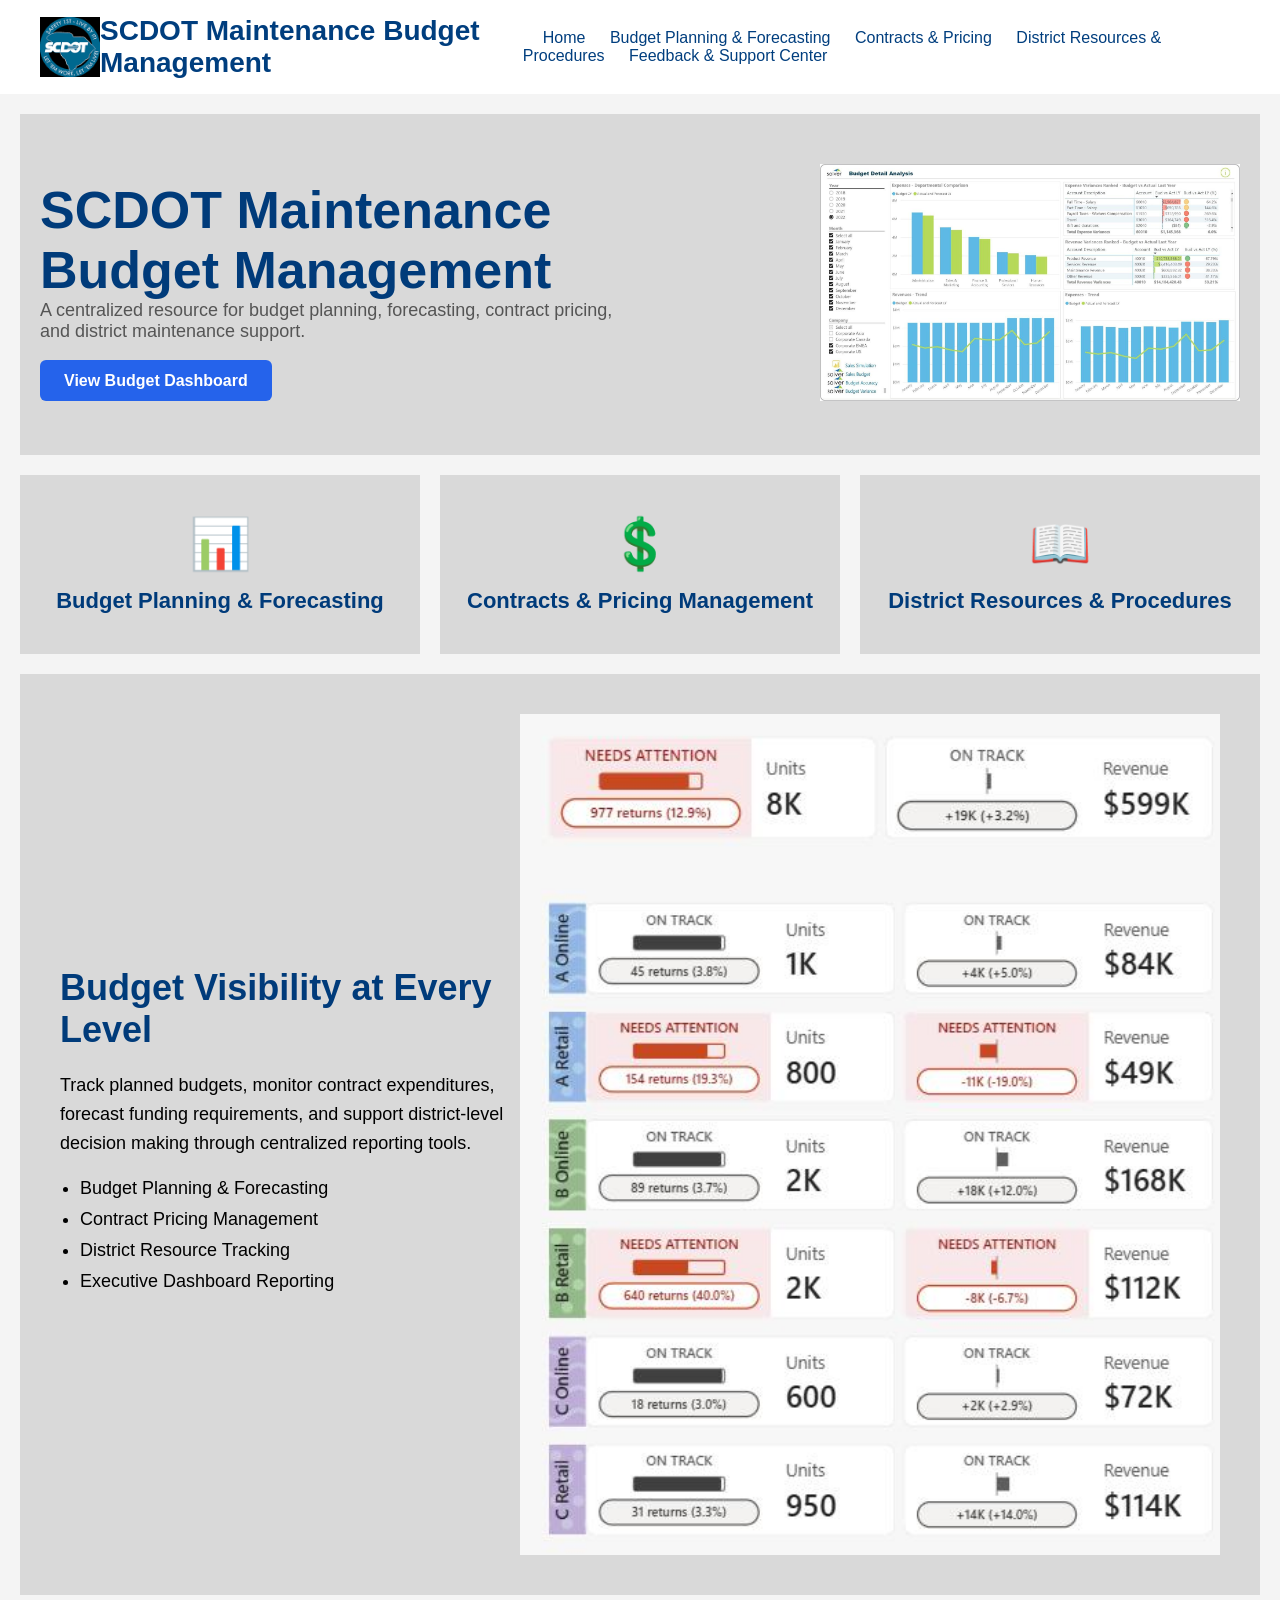
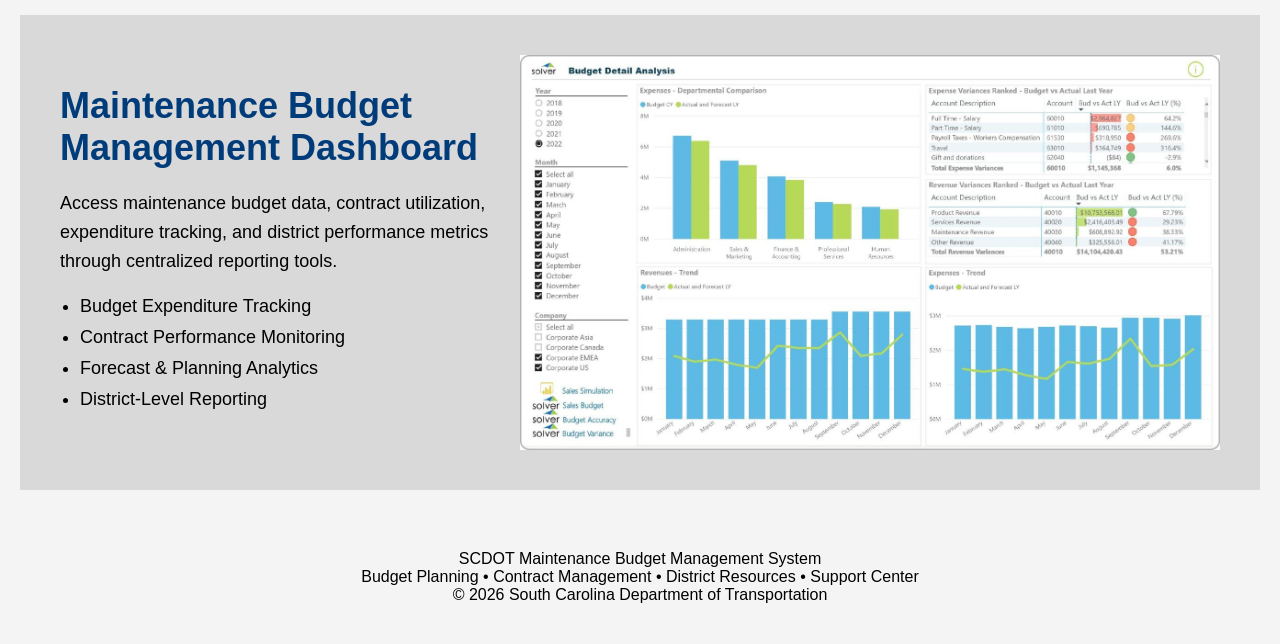
<file: index.html>
<!DOCTYPE html>
<html lang="en">

<head>
    <!--
    Author: Harry Boyd
    Course: ITEC 362
    Page: Home Page
    Date: June 2026
    -->
    <meta charset="UTF-8">
    <meta name="viewport" content="width=device-width, initial-scale=1.0">
    <title>SCDOT Maintenance Budget Management</title>

    <link rel="stylesheet" href="CSS/style.css">
</head>

<body>

    <header>

        <img src="images/scdot-logo.png"
             alt="SCDOT Logo"
             class="logo">

        <h1>SCDOT Maintenance Budget Management</h1>

        <nav>
           <a href="index.html">Home</a>
           <a href="budget.html">Budget Planning & Forecasting</a>
           <a href="contracts.html">Contracts & Pricing</a>
           <a href="district.html">District Resources & Procedures</a>
           <a href="support.html">Feedback & Support Center</a>
        </nav>

    </header>
<section class="hero">

    <div class="hero-text">
        <h2>SCDOT Maintenance Budget Management</h2>

        <p>
            A centralized resource for budget planning, forecasting,
            contract pricing, and district maintenance support.
        </p>

        <a href="#" class="btn">View Budget Dashboard</a>
    </div>

    <div class="hero-image">
        <img src="images/budget-dashboard.png.jpg" alt="Dashboard">
    </div>

</section>
<section class="features">

    <div class="feature-card">
        <h3>📊</h3>
        <h4>Budget Planning & Forecasting</h4>
    </div>

    <div class="feature-card">
        <h3>💲</h3>
        <h4>Contracts & Pricing Management</h4>
    </div>

    <div class="feature-card">
        <h3>📖</h3>
        <h4>District Resources & Procedures</h4>
    </div>


</section>
<section class="content-section">

    <div class="content-text">

        <h2>Budget Visibility at Every Level</h2>

        <p>
            Track planned budgets, monitor contract expenditures,
            forecast funding requirements, and support district-level
            decision making through centralized reporting tools.
        </p>

        <ul>
            <li>Budget Planning & Forecasting</li>
            <li>Contract Pricing Management</li>
            <li>District Resource Tracking</li>
            <li>Executive Dashboard Reporting</li>
        </ul>

    </div>

    <div class="content-image">
        <img src="images/visibility-dashboard.png.jpg" alt="Budget Dashboard">
    </div>

</section>

<section class="content-section">

    <div class="content-text">

        <h2>Maintenance Budget Management Dashboard</h2>

        <p>
            Access maintenance budget data, contract utilization,
            expenditure tracking, and district performance metrics
            through centralized reporting tools.
        </p>

        <ul>
            <li>Budget Expenditure Tracking</li>
            <li>Contract Performance Monitoring</li>
            <li>Forecast & Planning Analytics</li>
            <li>District-Level Reporting</li>
        </ul>

    </div>

    <div class="content-image">
        <img src="images/maintenance-dashboard.png.jpg" alt="Dashboard">
    </div>

</section>

<footer>

    <p>SCDOT Maintenance Budget Management System</p>

    <p>
        Budget Planning • Contract Management •
        District Resources • Support Center
    </p>

    <p>
        © 2026 South Carolina Department of Transportation
    </p>

</footer>

</body>

</html>
</file>
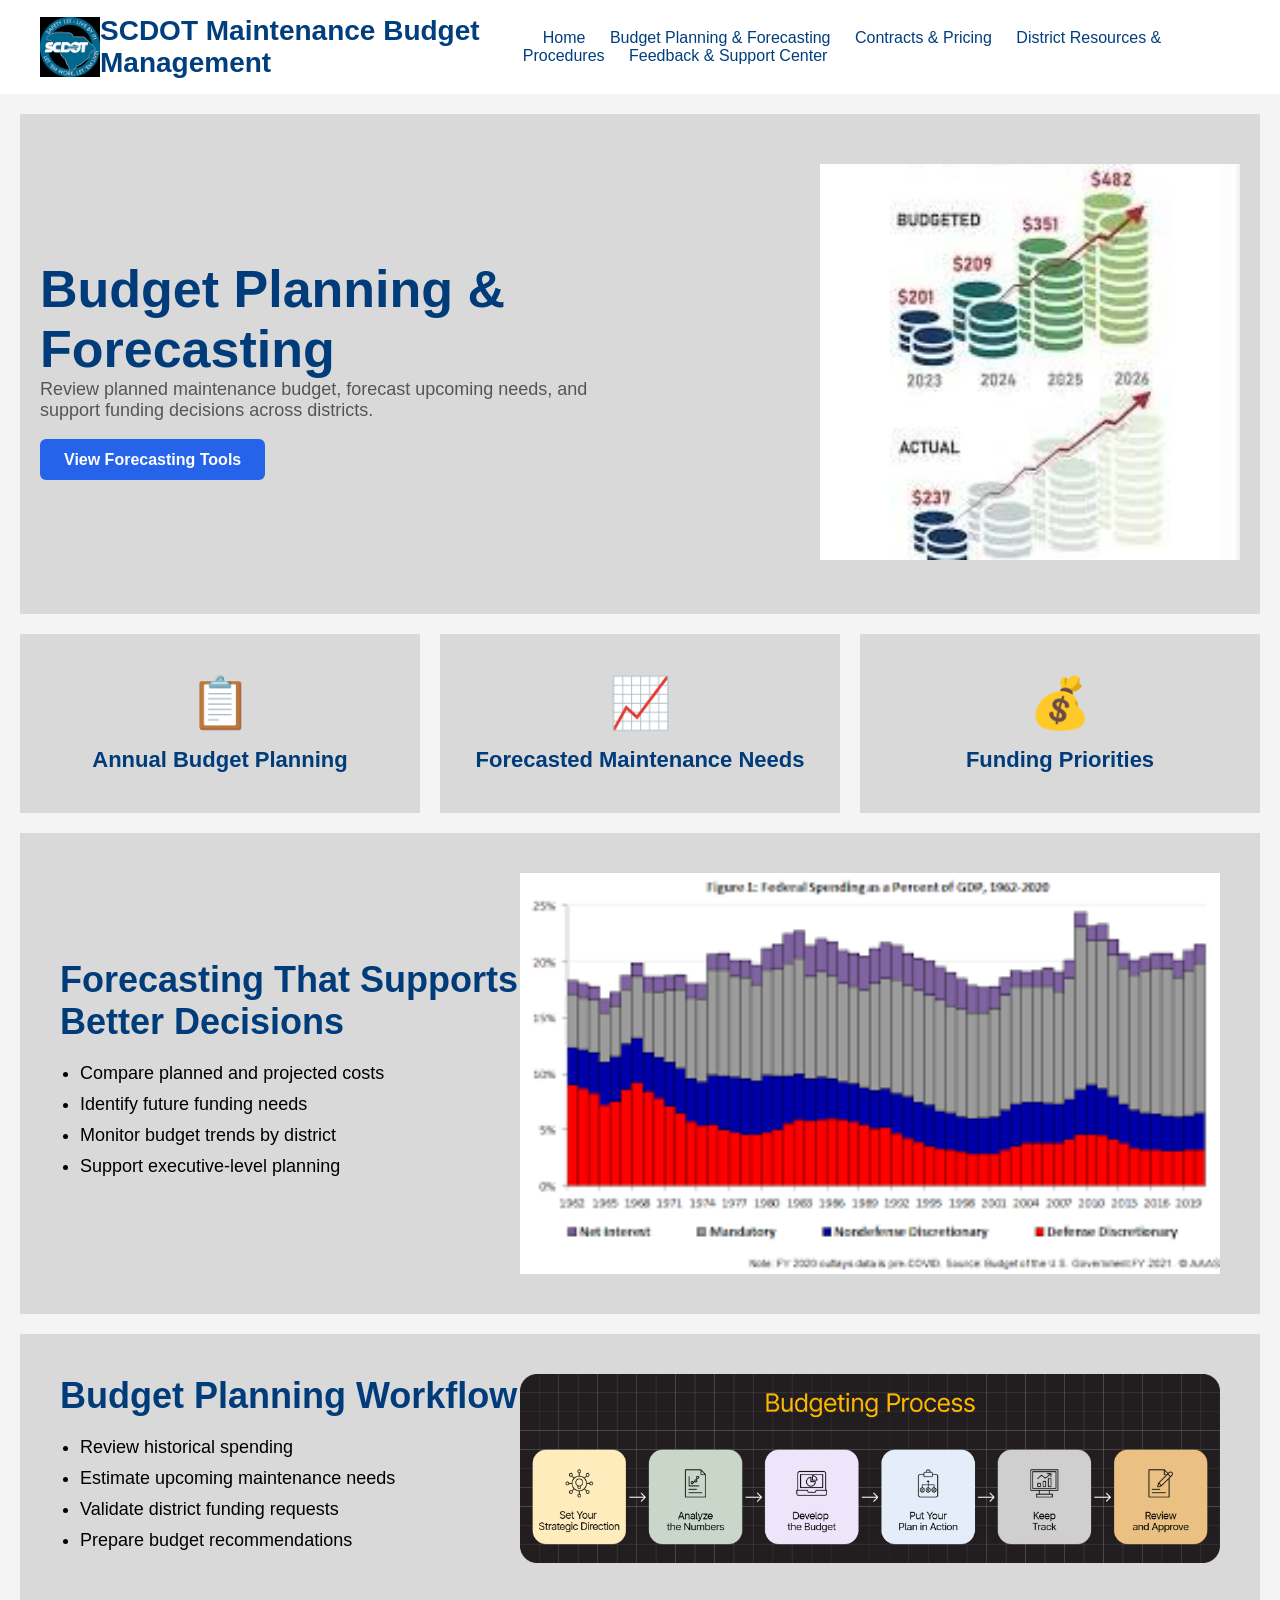
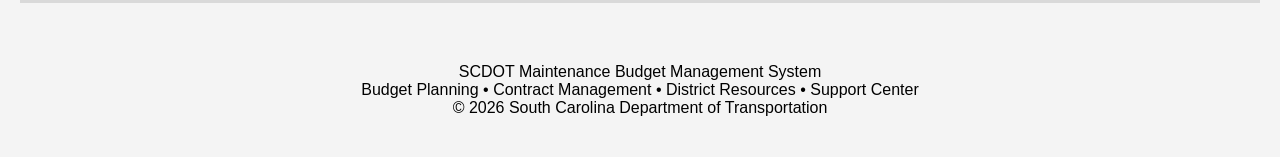
<file: budget.html>
<!DOCTYPE html>
<html lang="en">

<head>

    <!--
    Author: Harry Boyd
    Course: ITEC 362
    Page: Budget Planning & Forecasting
    Date: June 2026
    -->
    <meta charset="UTF-8">
    <meta name="viewport" content="width=device-width, initial-scale=1.0">
    <title>SCDOT Maintenance Budget Management</title>

    <link rel="stylesheet" href="CSS/style.css">
</head>

<body>

    <header>

        <img src="images/scdot-logo.png"
             alt="SCDOT Logo"
             class="logo">

        <h1>SCDOT Maintenance Budget Management</h1>

        <nav>
           <a href="index.html">Home</a>
           <a href="budget.html">Budget Planning & Forecasting</a>
           <a href="contracts.html">Contracts & Pricing</a>
           <a href="district.html">District Resources & Procedures</a>
           <a href="support.html">Feedback & Support Center</a>
        </nav>

    </header>
<section class="hero">

    <div class="hero-text">
        <h2>Budget Planning & Forecasting</h2>

        <p>
          Review planned maintenance budget, forecast upcoming needs,
          and support funding decisions across districts.
        </p>

        <a href="#" class="btn">View Forecasting Tools</a>
    </div>

    <div class="hero-image">
        <img src="images/Planning- Forecasting.png.jpg" alt="Planning">
    </div>

</section>
<section class="features">

    <div class="feature-card">
        <h3>📋</h3>
        <h4>Annual Budget Planning</h4>
    </div>

    <div class="feature-card">
        <h3>📈</h3>
        <h4>Forecasted Maintenance Needs</h4>
    </div>

    <div class="feature-card">
        <h3>💰</h3>
        <h4>Funding Priorities</h4>
    </div>


</section>
<section class="content-section">

    <div class="content-text">

        <h2>Forecasting That Supports Better Decisions</h2>

        <ul>
            <li>Compare planned and projected costs</li>
            <li>Identify future funding needs</li>
            <li>Monitor budget trends by district</li>
            <li>Support executive-level planning</li>
        </ul>

    </div>

    <div class="content-image">
        <img src="images/Budget-Trends.png.png" alt="Budget trends">
    </div>

</section>

<section class="content-section">

    <div class="content-text">

        <h2>Budget Planning Workflow</h2>

        <ul>
            <li>Review historical spending</li>
            <li>Estimate upcoming maintenance needs</li>
            <li>Validate district funding requests</li>
            <li>Prepare budget recommendations</li>
        </ul>

    </div>

    <div class="content-image">
      <img src="images/budgeting-process.png.webp" alt="Budgeting Process" class="workflow-image">
    </div>

</section>

<footer>

    <p>SCDOT Maintenance Budget Management System</p>

    <p>
        Budget Planning • Contract Management •
        District Resources • Support Center
    </p>

    <p>
        © 2026 South Carolina Department of Transportation
    </p>

</footer>

</body>

</html>
</file>
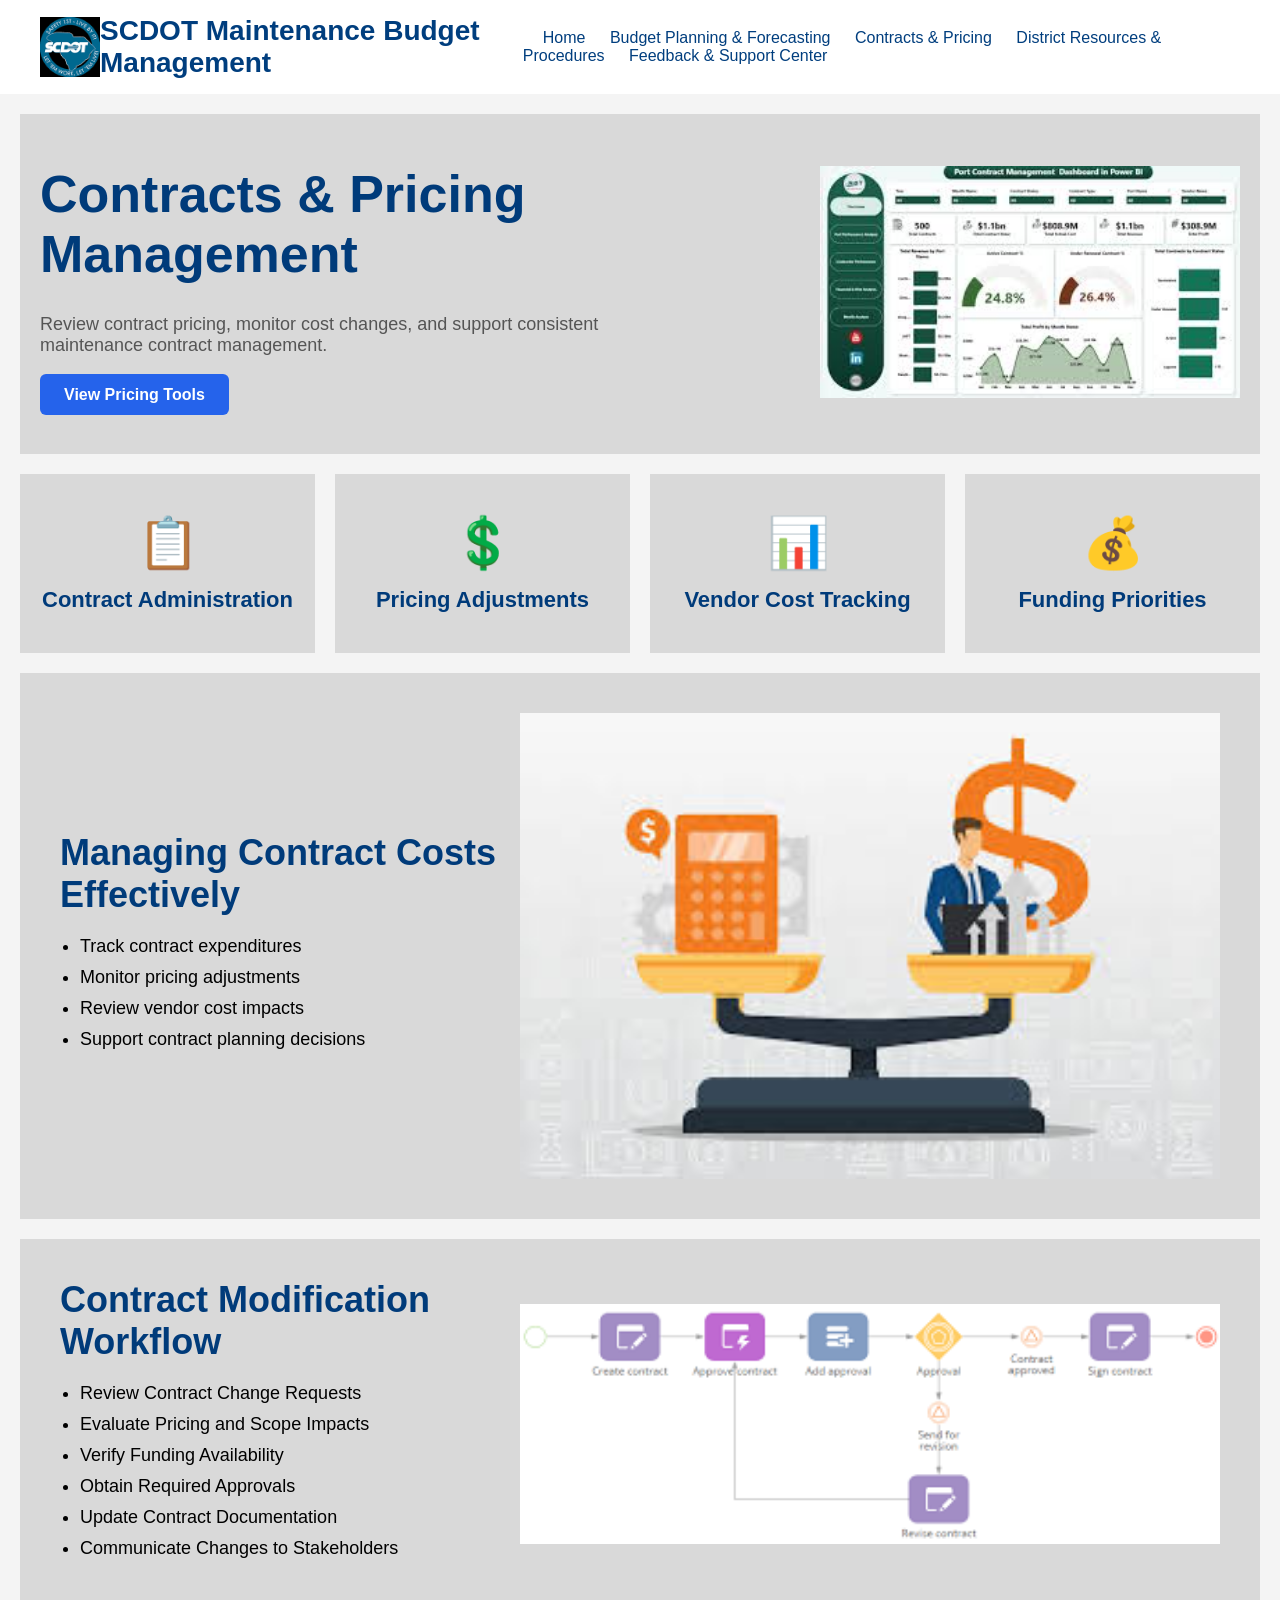
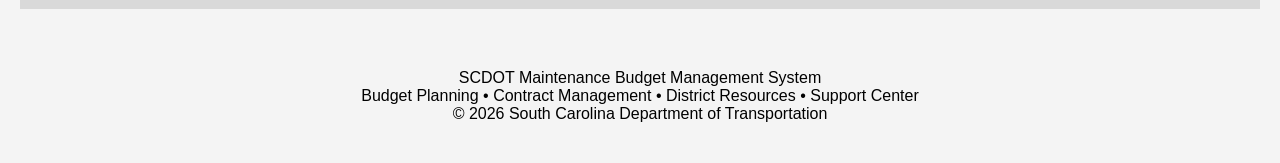
<file: contracts.html>
<!DOCTYPE html>
<html lang="en">

<head>
    <!--
    Author: Harry Boyd
    Course: ITEC 362
    Page: Contracts & Pricing Management
    Date: June 2026
    -->
    <meta charset="UTF-8">
    <meta name="viewport" content="width=device-width, initial-scale=1.0">
    <title>SCDOT Maintenance Budget Management</title>

    <link rel="stylesheet" href="CSS/style.css">
</head>

<body>

    <header>

        <img src="images/scdot-logo.png"
             alt="SCDOT Logo"
             class="logo">

        <h1>SCDOT Maintenance Budget Management</h1>

        <nav>
           <a href="index.html">Home</a>
           <a href="budget.html">Budget Planning & Forecasting</a>
           <a href="contracts.html">Contracts & Pricing</a>
           <a href="district.html">District Resources & Procedures</a>
           <a href="support.html">Feedback & Support Center</a>
        </nav>

    </header>
<section class="hero">

    <div class="hero-text">
        <h2>Contracts & Pricing Management</h2>

        <p>
         <p>
            Review contract pricing, monitor cost changes,
            and support consistent maintenance contract management.
        </p>

        <a href="#" class="btn">View Pricing Tools</a>
    </div>

    <div class="hero-image">
        <img src="images/contract-dashboard.png.jpg" alt="Contract Dashboard">
    </div>

</section>
<section class="features">

    <div class="feature-card">
    <h3>📋</h3>
    <h4>Contract Administration</h4>
</div>

<div class="feature-card">
    <h3>💲</h3>
    <h4>Pricing Adjustments</h4>
</div>

<div class="feature-card">
    <h3>📊</h3>
    <h4>Vendor Cost Tracking</h4>
</div>

    <div class="feature-card">
        <h3>💰</h3>
        <h4>Funding Priorities</h4>
    </div>


</section>
<section class="content-section">

    <div class="content-text">

        <h2>Managing Contract Costs Effectively</h2>

        <ul>
            <li>Track contract expenditures</li>
            <li>Monitor pricing adjustments</li>
            <li>Review vendor cost impacts</li>
            <li>Support contract planning decisions</li>
        </ul>

    </div>

    <div class="content-image">
        <img src="images/contract-costs.png.jpg" alt="Contract Costs">
    </div>

</section>

<section class="content-section">

    <div class="content-text">

        <h2>Contract Modification Workflow</h2>

        <ul>
            <li>Review Contract Change Requests</li>
            <li>Evaluate Pricing and Scope Impacts</li>
            <li>Verify Funding Availability</li>
            <li>Obtain Required Approvals</li>
            <li>Update Contract Documentation</li>
            <li>Communicate Changes to Stakeholders</li>
        </ul>

    </div>

    <div class="content-image">
        <img src="images/contract-workflow.png.png" alt="Contract Workflow" class="workflow-image">
    </div>

</section>

<footer>

    <p>SCDOT Maintenance Budget Management System</p>

    <p>
        Budget Planning • Contract Management •
        District Resources • Support Center
    </p>

    <p>
        © 2026 South Carolina Department of Transportation
    </p>

</footer>

</body>

</html>
</file>
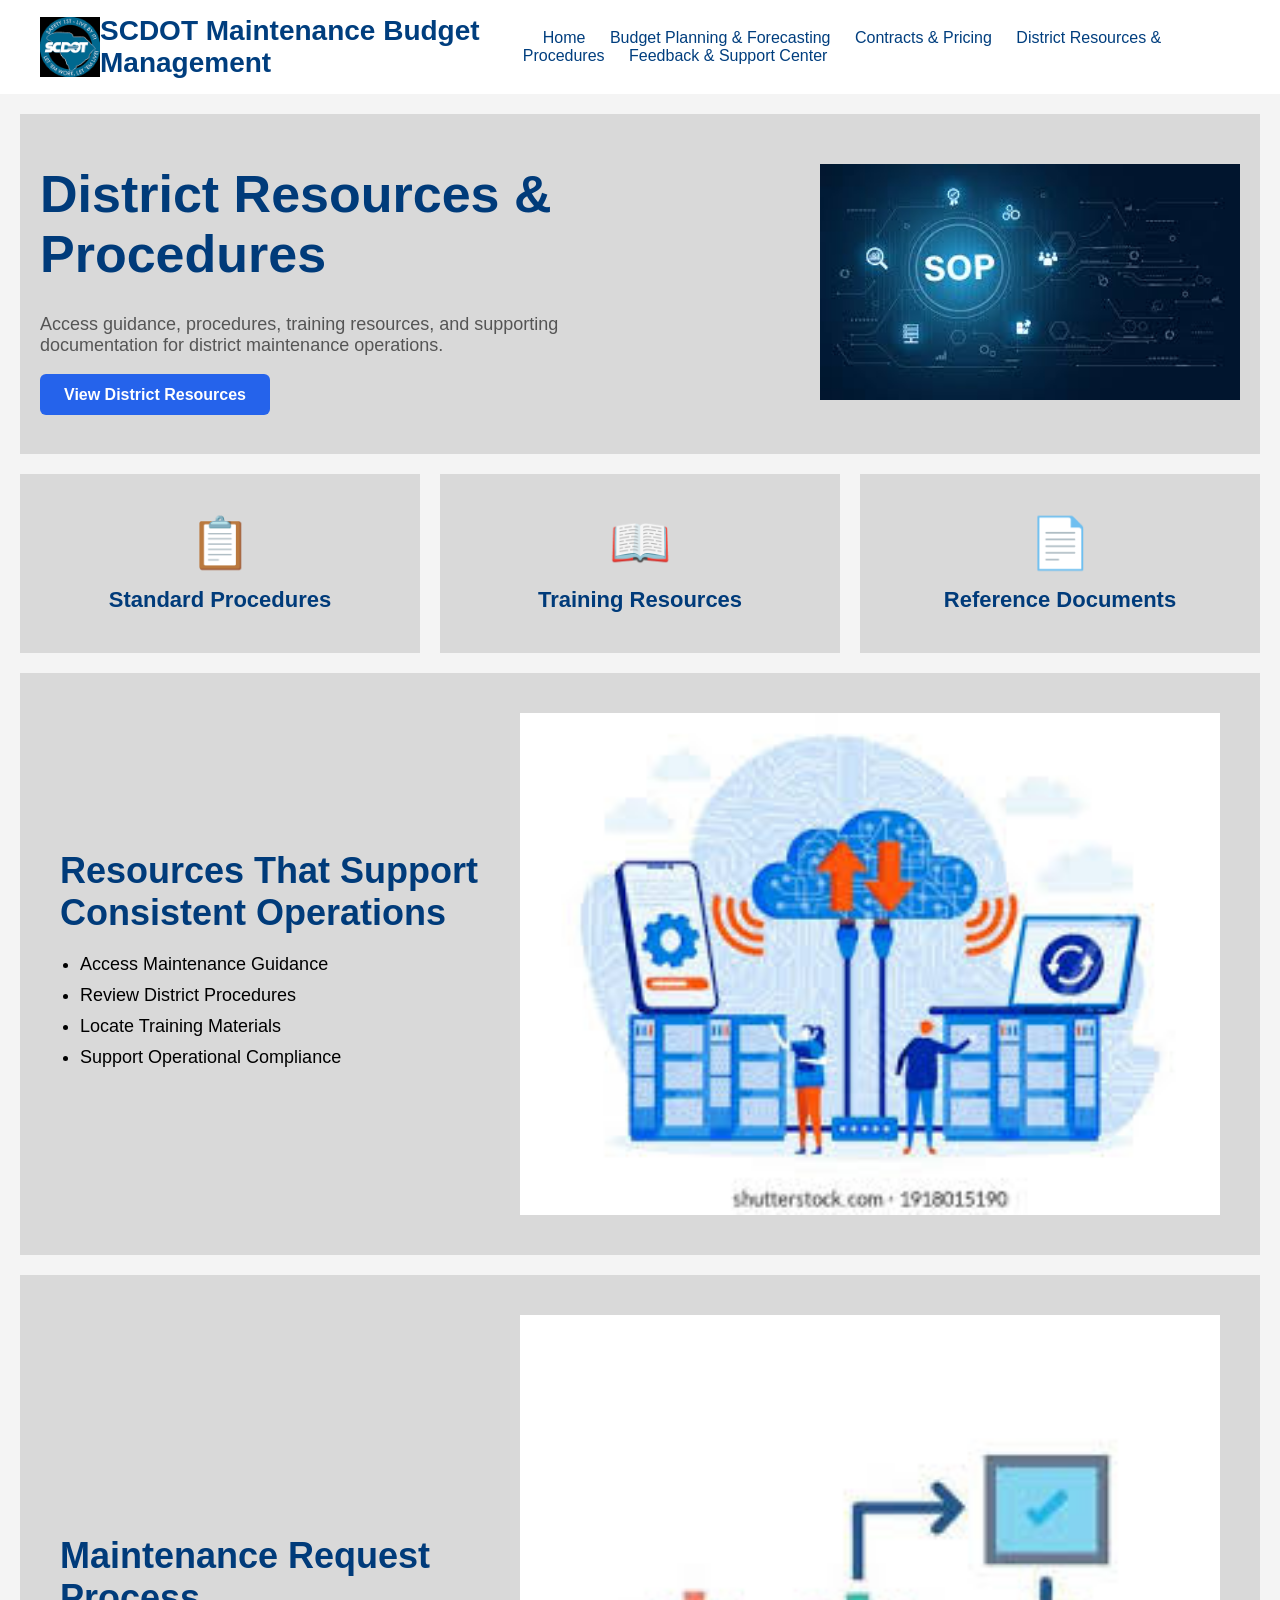
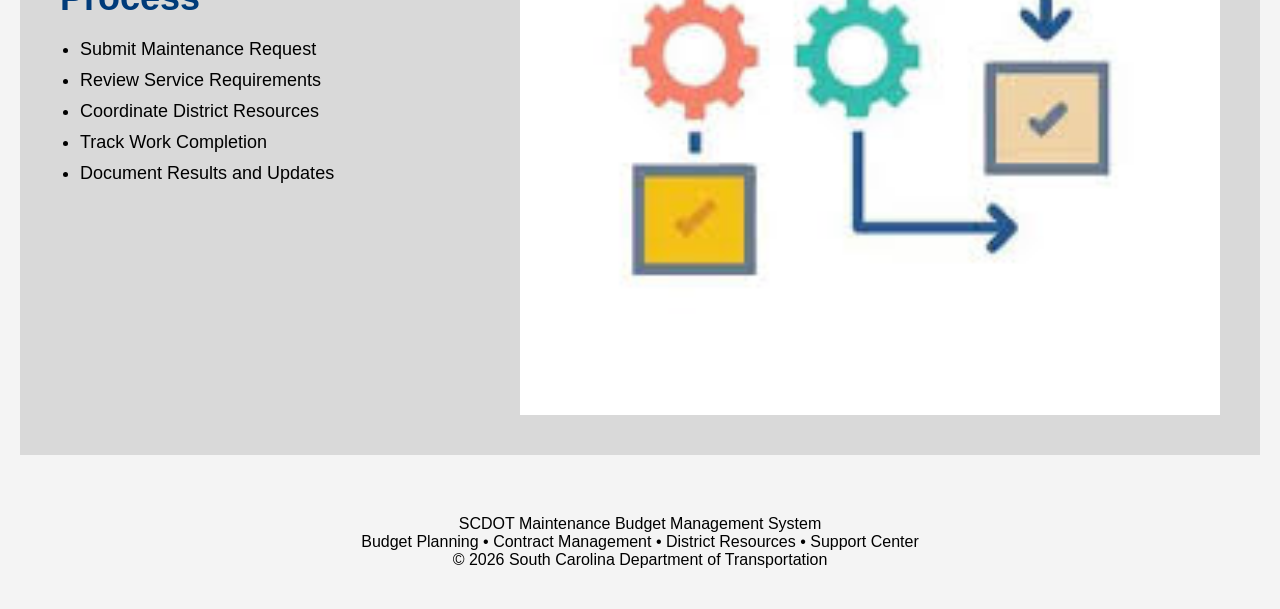
<file: district.html>
<!DOCTYPE html>
<html lang="en">

<head>
    <!--
    Author: Harry Boyd
    Course: ITEC 362
    Page: District Resources & Procedures
    Date: June 2026
    -->
    <meta charset="UTF-8">
    <meta name="viewport" content="width=device-width, initial-scale=1.0">
    <title>SCDOT Maintenance Budget Management</title>

    <link rel="stylesheet" href="CSS/style.css">
</head>

<body>

    <header>

        <img src="images/scdot-logo.png"
             alt="SCDOT Logo"
             class="logo">

        <h1>SCDOT Maintenance Budget Management</h1>

        <nav>
           <a href="index.html">Home</a>
           <a href="budget.html">Budget Planning & Forecasting</a>
           <a href="contracts.html">Contracts & Pricing</a>
           <a href="district.html">District Resources & Procedures</a>
           <a href="support.html">Feedback & Support Center</a>
        </nav>

    </header>
<section class="hero">

    <div class="hero-text">
        <h2>District Resources & Procedures</h2>

        <p>
         <p>
            <p>
              Access guidance, procedures, training resources,
              and supporting documentation for district maintenance operations.
           </p>

        <a href="#" class="btn">View District Resources</a>
    </div>

    <div class="hero-image">
        <img src="images/district-procedures.jpg.jpg" alt="District Procedures">
    </div>

</section>
<section class="features">

    <div class="feature-card">
    <h3>📋</h3>
    <h4>Standard Procedures</h4>
</div>

<div class="feature-card">
    <h3>📖</h3>
    <h4>Training Resources</h4>
</div>

<div class="feature-card">
    <h3>📄</h3>
    <h4>Reference Documents</h4>
</div>


</section>
<section class="content-section">

    <div class="content-text">

        <h2>Resources That Support Consistent Operations</h2>

        <ul>
            <li>Access Maintenance Guidance</li>
            <li>Review District Procedures</li>
            <li>Locate Training Materials</li>
            <li>Support Operational Compliance</li>
        </ul>

    </div>

    <div class="content-image">
        <img src="images/district-resources.jpg.jpg" alt="District Resources">
    </div>

</section>

<section class="content-section">

    <div class="content-text">

        <h2>Maintenance Request Process</h2>

        <ul>
            <li>Submit Maintenance Request</li>
            <li>Review Service Requirements</li>
            <li>Coordinate District Resources</li>
            <li>Track Work Completion</li>
            <li>Document Results and Updates</li>
        </ul>

    </div>

    <div class="content-image">
        <img src="images/maintenance-process-request.jpg.jpg" alt="Maintenance Request Process" class="workflow-image">
    </div>

</section>

<footer>

    <p>SCDOT Maintenance Budget Management System</p>

    <p>
        Budget Planning • Contract Management •
        District Resources • Support Center
    </p>

    <p>
        © 2026 South Carolina Department of Transportation
    </p>

</footer>

</body>

</html>
</file>
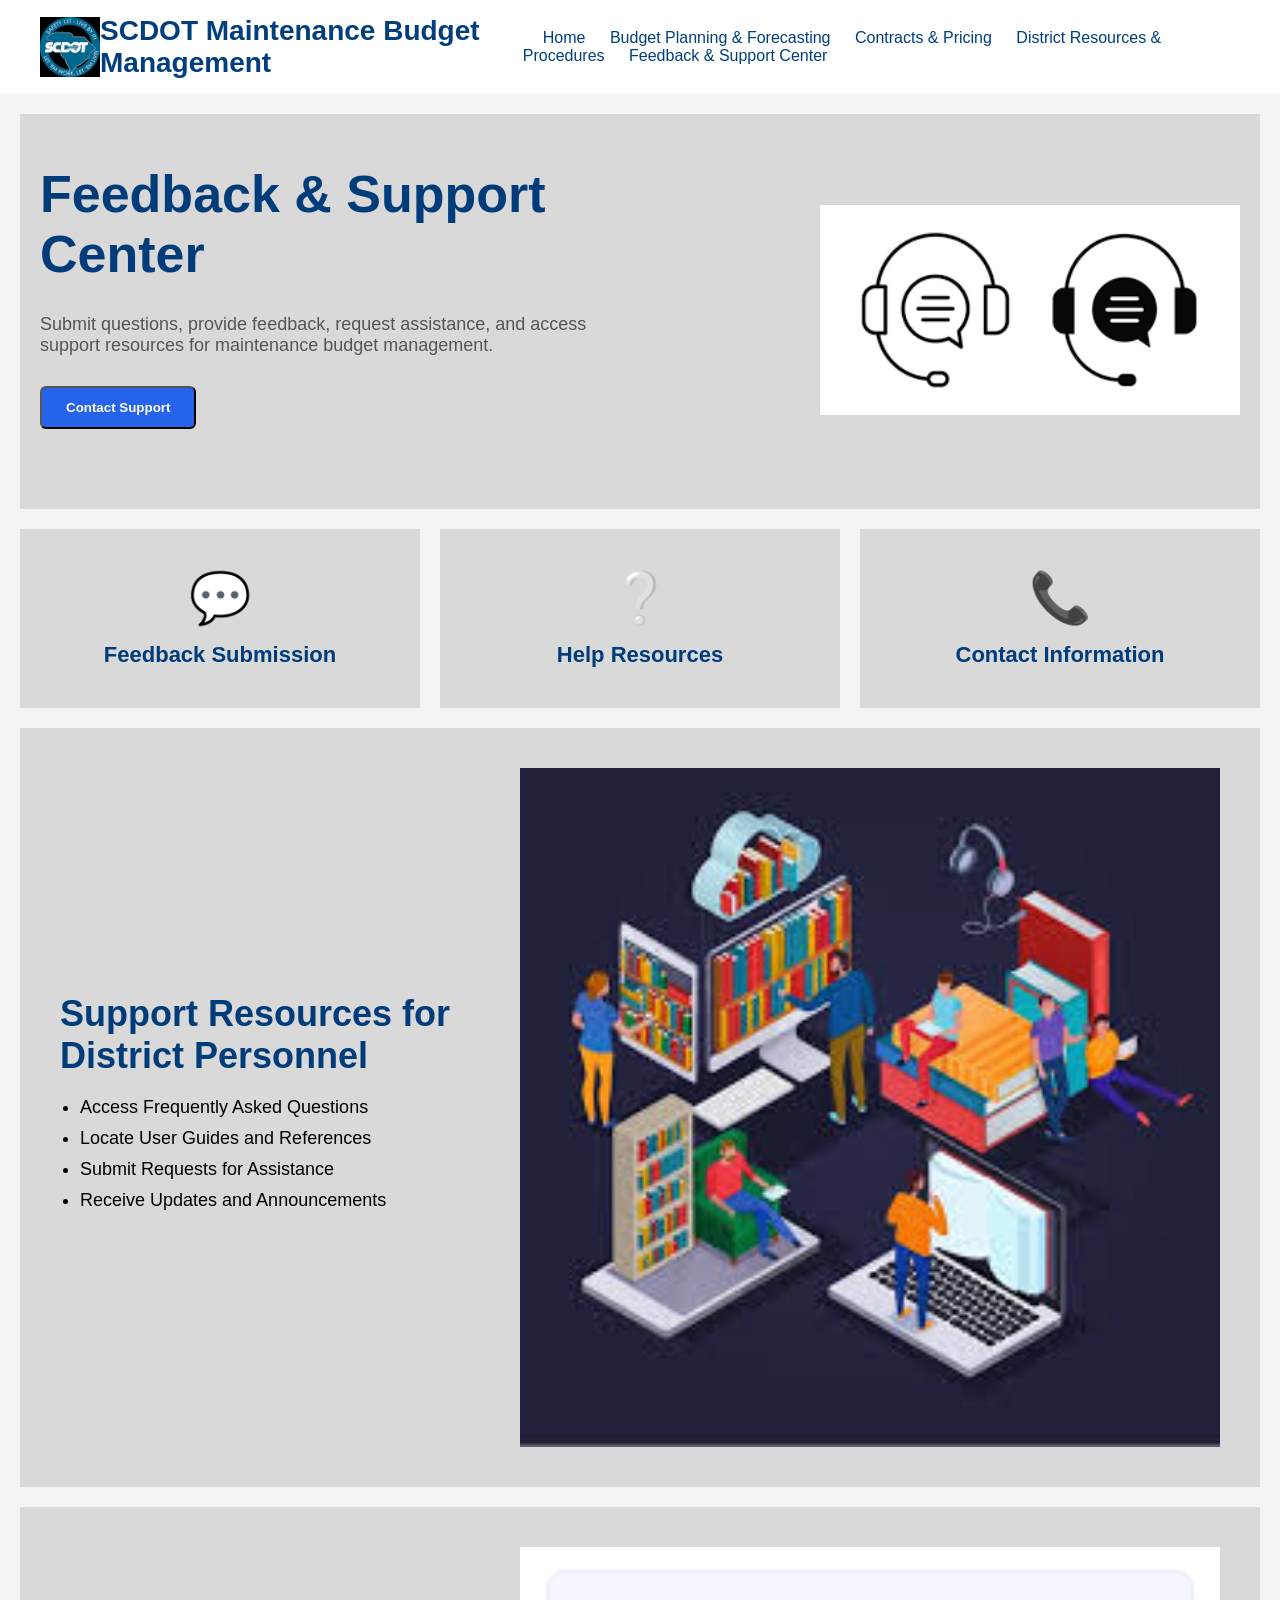
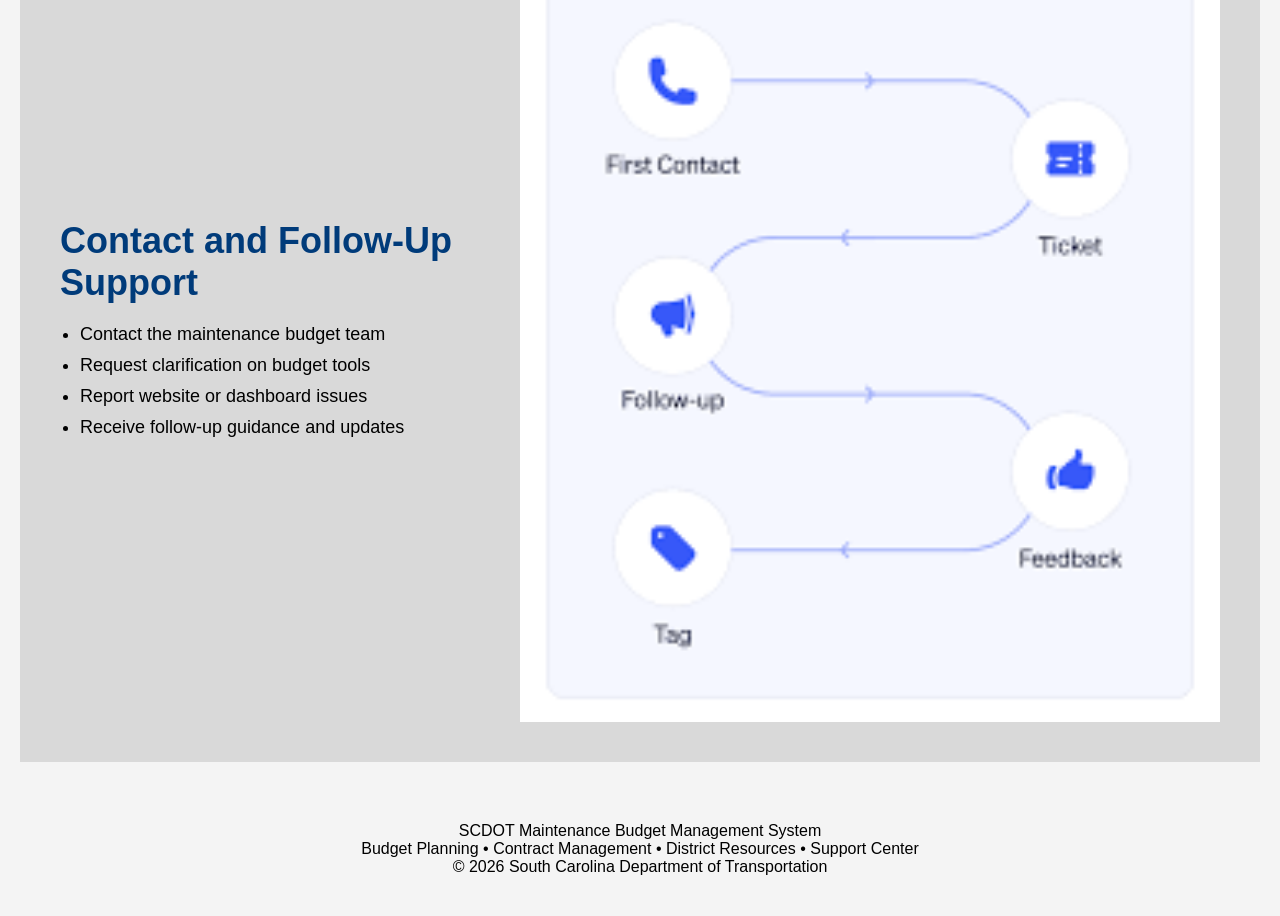
<file: support.html>
<!DOCTYPE html>
<html lang="en">

<head>
    <!--
    Author: Harry Boyd
    Course: ITEC 362
    Page: Feedback & Support Center
    Date: June 2026
    -->
    <meta charset="UTF-8">
    <meta name="viewport" content="width=device-width, initial-scale=1.0">
    <meta name="description" content="SCDOT Maintenance Budget Management website providing budget planning, forecasting, contract pricing, district resources, and support information.">
    <meta name="author" content="Harry Boyd">
    <title>SCDOT Maintenance Budget Management</title>

    <link rel="stylesheet" href="CSS/style.css">
</head>

<body>

    <header>

        <img src="images/scdot-logo.png"
             alt="SCDOT Logo"
             class="logo">

        <h1>SCDOT Maintenance Budget Management</h1>

        <nav>
           <a href="index.html">Home</a>
           <a href="budget.html">Budget Planning & Forecasting</a>
           <a href="contracts.html">Contracts & Pricing</a>
           <a href="district.html">District Resources & Procedures</a>
           <a href="support.html">Feedback & Support Center</a>
        </nav>

    </header>
<section class="hero">

    <div class="hero-text">
        <h2>Feedback & Support Center</h2>

        <p>
         <p>
            <p>
              <p>
                Submit questions, provide feedback, request assistance,
                and access support resources for maintenance budget management.
</p>
           </p>

        <button class="btn" onclick="showSupportMessage()">Contact Support</button>
        <p id="supportMessage"></p>

    </div>

    <div class="hero-image">
        <img src="images/support-center.jpg.png" alt="Support Center">
    </div>

</section>
<section class="features">

    <div class="feature-card">
    <h3>💬</h3>
    <h4>Feedback Submission</h4>
</div>

<div class="feature-card">
    <h3>❔</h3>
    <h4>Help Resources</h4>
</div>

<div class="feature-card">
    <h3>📞</h3>
    <h4>Contact Information</h4>
</div>

</section>
<section class="content-section">

    <div class="content-text">

        <h2>Support Resources for District Personnel</h2>

        <ul>
           <li>Access Frequently Asked Questions</li>
           <li>Locate User Guides and References</li>
           <li>Submit Requests for Assistance</li>
           <li>Receive Updates and Announcements</li>
        </ul>

    </div>

    <div class="content-image">
        <img src="images/support-resources.jpg.jpg" alt="Support Resources">
    </div>

</section>

<section class="content-section">

    <div class="content-text">

        <h2>Contact and Follow-Up Support</h2>

        <ul>
            <li>Contact the maintenance budget team</li>
            <li>Request clarification on budget tools</li>
            <li>Report website or dashboard issues</li>
            <li>Receive follow-up guidance and updates</li>
        </ul>

    </div>

    <div class="content-image">
        <img src="images/contract-support.jpg.png" alt="Contact Support">
    </div>

</section>

<footer>

    <p>SCDOT Maintenance Budget Management System</p>

    <p>
        Budget Planning • Contract Management •
        District Resources • Support Center
    </p>

    <p>
        © 2026 South Carolina Department of Transportation
    </p>

</footer>
<script>
function showSupportMessage() {
    document.getElementById("supportMessage").innerHTML =
    "Thank you for contacting the support center. A maintenance budget team member will follow up with you soon.";
}
</script>

</body>

</html>
</file>
<file: CSS/style.css>
* {
    margin: 0;
    padding: 0;
    box-sizing: border-box;
}

body {
    font-family: Arial, sans-serif;
    background-color: #f4f4f4;
}header {
    background-color: white;
    padding: 15px 40px;

    display: flex;
    align-items: center;
    justify-content: space-between;
}

.logo {
    width: 60px;
    height: auto;
}

header h1 {
    font-size: 28px;
    color: #003E7E;
}

nav a {
    text-decoration: none;
    color: #003E7E;
    margin-left: 20px;
    font-size: 16px;
}

nav a:hover {
    color: orange;
}
.hero {
    background-color: #d9d9d9;
    margin: 20px;
    padding: 50px 20px;

    display: flex;
    justify-content: space-between;
    align-items: center;
}

.hero-text {
    width: 50%;
}

.hero-text h2 {
    color: #003b7a;
    font-size: 52px;
}

.hero-text p {
    font-size: 18px;
    color: #555;
    margin-bottom: 30px;
}

.btn {
    background-color: #2563eb;
    color: white;
    padding: 12px 24px;
    border-radius: 6px;
    text-decoration: none;
    font-weight: bold;
}

.hero-image img {
    width: 420px;
    height: auto;
}

.features {
    display: flex;
    justify-content: space-between;
    margin: 20px;
    gap: 20px;
}

.feature-card {
    flex: 1;
    background-color: #d9d9d9;
    padding: 40px 20px;
    text-align: center;
}

.feature-card h3 {
    font-size: 50px;
    margin-bottom: 15px;
}

.feature-card h4 {
    color: #003b7a;
    font-size: 22px;
}
.feature-card p {
    font-size: 16px;
    line-height: 1.6;
    color: #333;
}
.content-section {
    display: flex;
    justify-content: space-between;
    align-items: center;
    background-color: #d9d9d9;
    margin: 20px;
    padding: 40px;
    min-height: 180px;
}

.content-text {
    width: 45%;
}

.content-text h2 {
    color: #003b7a;
    font-size: 36px;
    margin-bottom: 20px;
}

.content-text p {
    font-size: 18px;
    margin-bottom: 20px;
    line-height: 1.6;
}

.content-text ul {
    margin-left: 20px;
}

.content-text li {
    font-size: 18px;
    margin-bottom: 10px;
}

.content-image img {
    width: 700px;
    height: auto;
    display: block;
}
.content-image {
    display: flex;
    justify-content: center;
    align-items: center;
}

footer {
    text-align: center;
    padding: 40px;
    margin-top: 20px;
}
.workflow-image {
    width: 700px;
    height: auto;
}
</file>
